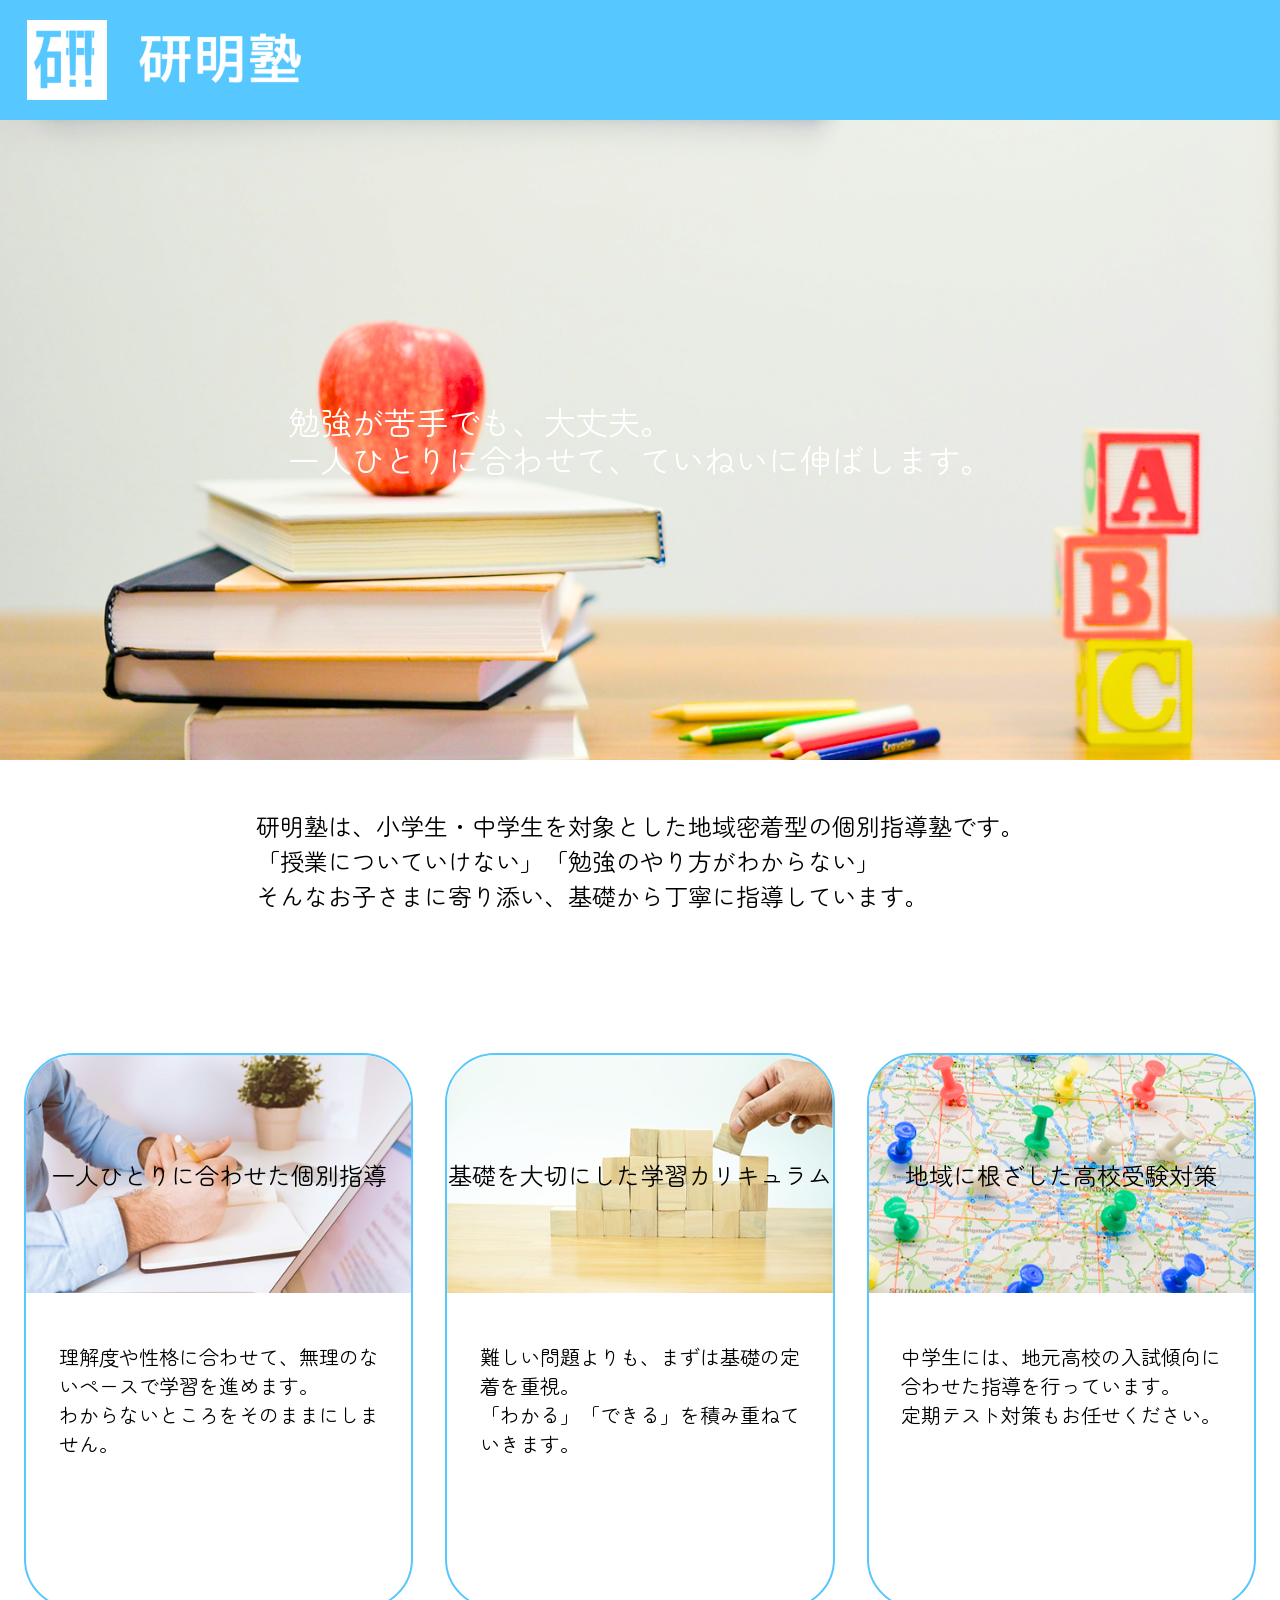
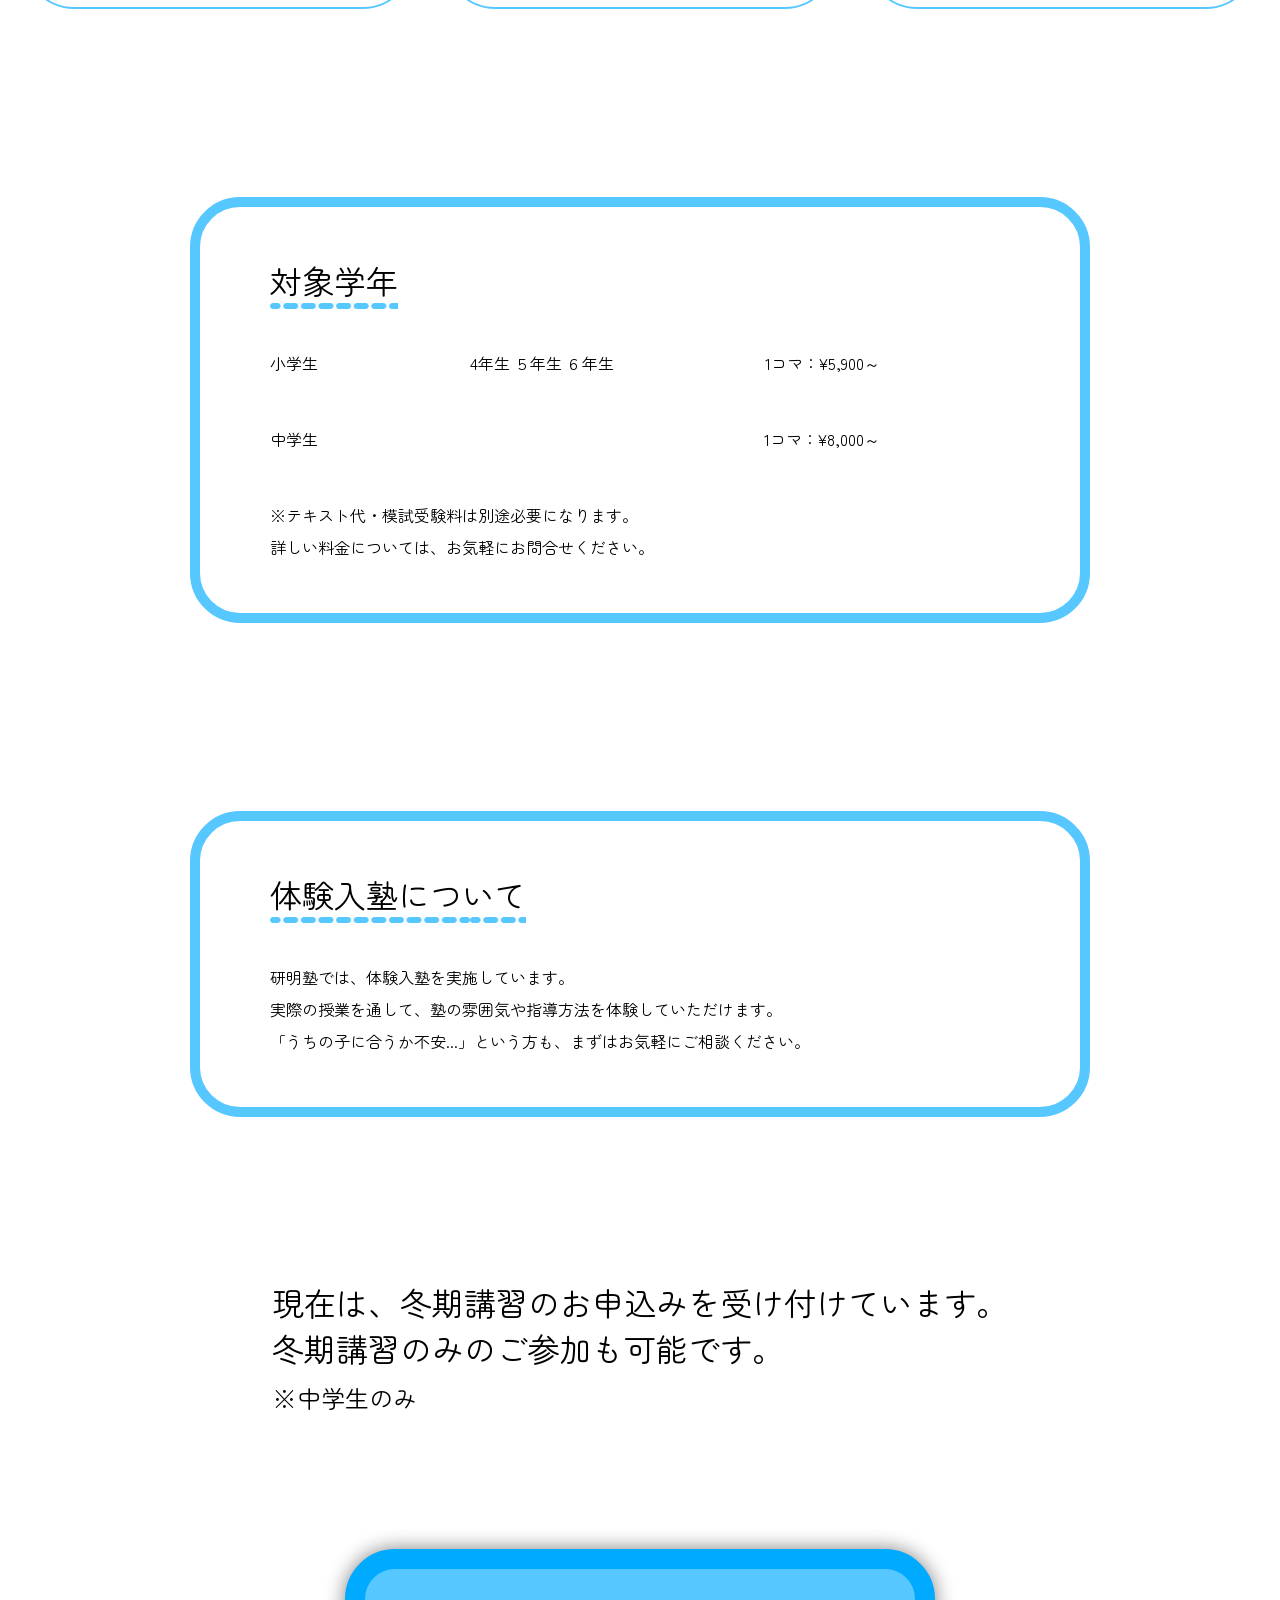
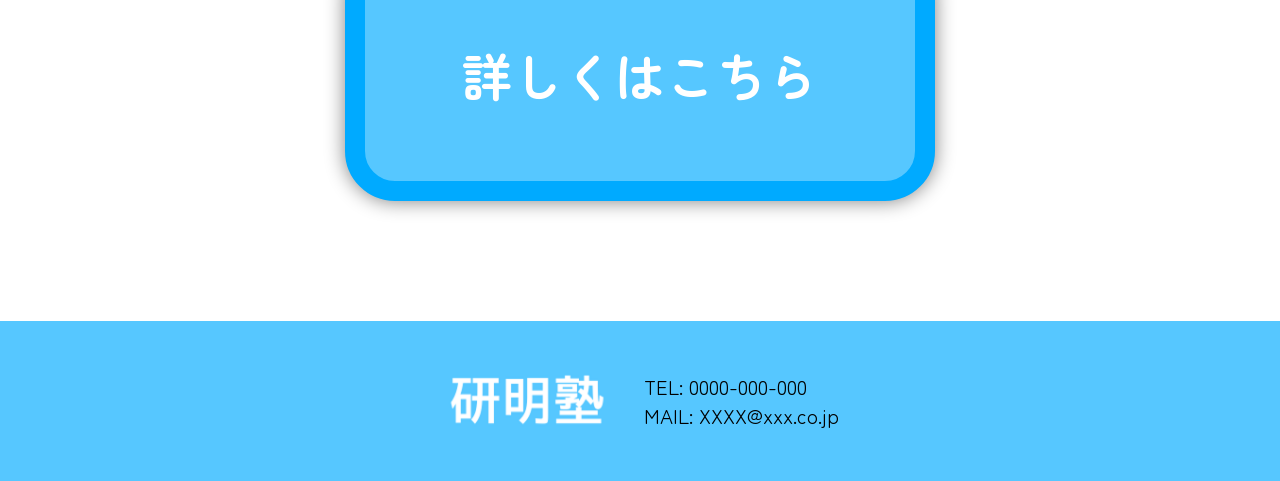
<file: index.html>
<!DOCTYPE html>
<html lang="ja">

<head>
  <meta charset="UTF-8">
  <meta name="viewport" content="width=device-width, initial-scale=1.0">
  <title>研明塾</title>
  <link rel="icon" href="img/Icon.png">
  <link rel="apple-touch-icon" href="img/Icon.png">
  <link rel="preconnect" href="https://fonts.googleapis.com">
  <link rel="preconnect" href="https://fonts.gstatic.com" crossorigin>
  <link href="https://fonts.googleapis.com/css2?family=Zen+Maru+Gothic:wght@300;400;500;700&display=swap" rel="stylesheet">
  <link rel="stylesheet" href="style.css">
</head>

<body>
  <header>
    <a href="index.html">
      <img src="img/Icon.png" class="icon">
      <img src="img/Site-Name.png" alt="研明塾" class="site-name">
    </a>
  </header>

  <section class="top">
    <p>勉強が苦手でも、大丈夫。<br>一人ひとりに合わせて、ていねいに伸ばします。</p>
  </section>

  <section class="explanation">
    <p>研明塾は、小学生・中学生を対象とした地域密着型の個別指導塾です。<br>「授業についていけない」「勉強のやり方がわからない」<br>そんなお子さまに寄り添い、基礎から丁寧に指導しています。</p>
  </section>

  <section class="features">
    <div class="feature-1">
      <p class="feature-title">一人ひとりに合わせた個別指導</p>
      <p class="feature">理解度や性格に合わせて、無理のないペースで学習を進めます。<br>わからないところをそのままにしません。</p>
    </div>
    <div class="feature-2">
      <p class="feature-title">基礎を大切にした学習カリキュラム</p>
      <p class="feature">難しい問題よりも、まずは基礎の定着を重視。<br>「わかる」「できる」を積み重ねていきます。</p>
    </div>
    <div class="feature-3">
      <p class="feature-title">地域に根ざした高校受験対策</p>
      <p class="feature">中学生には、地元高校の入試傾向に合わせた指導を行っています。<br>定期テスト対策もお任せください。</p>
    </div>
  </section>

  <section class="price">
    <h2 class="title">対象学年</h2>
    <div class="elementary">
      <p>小学生</p>
      <p class="grade">4年生 ５年生 ６年生</p>
      <p>1コマ：¥5,900～</p>
    </div>
    <div class="middle">
      <p>中学生</p>
      <p>1コマ：¥8,000～</p>
    </div>
    <p>※テキスト代・模試受験料は別途必要になります。<br>詳しい料金については、お気軽にお問合せください。</p>
  </section>

  <section class="free-trial">
    <h2 class="title">体験入塾について</h2>
    <p>研明塾では、体験入塾を実施しています。<br>実際の授業を通して、塾の雰囲気や指導方法を体験していただけます。<br>「うちの子に合うか不安...」という方も、まずはお気軽にご相談ください。</p>
  </section>

  <section class="winter">
    <div class="text">
      <p>現在は、冬期講習のお申込みを受け付けています。<br>冬期講習のみのご参加も可能です。<br><span>※中学生のみ</span></p>
    </div>
    <div class="button">
      <a href="campaign.html">詳しくはこちら</a>
    </div>
  </section>

  <footer>
    <img src="img/Site-Name.png" alt="研明塾">
    <p>TEL: 0000-000-000<br>MAIL: XXXX@xxx.co.jp</p>
  </footer>
</body>

</html>
</file>
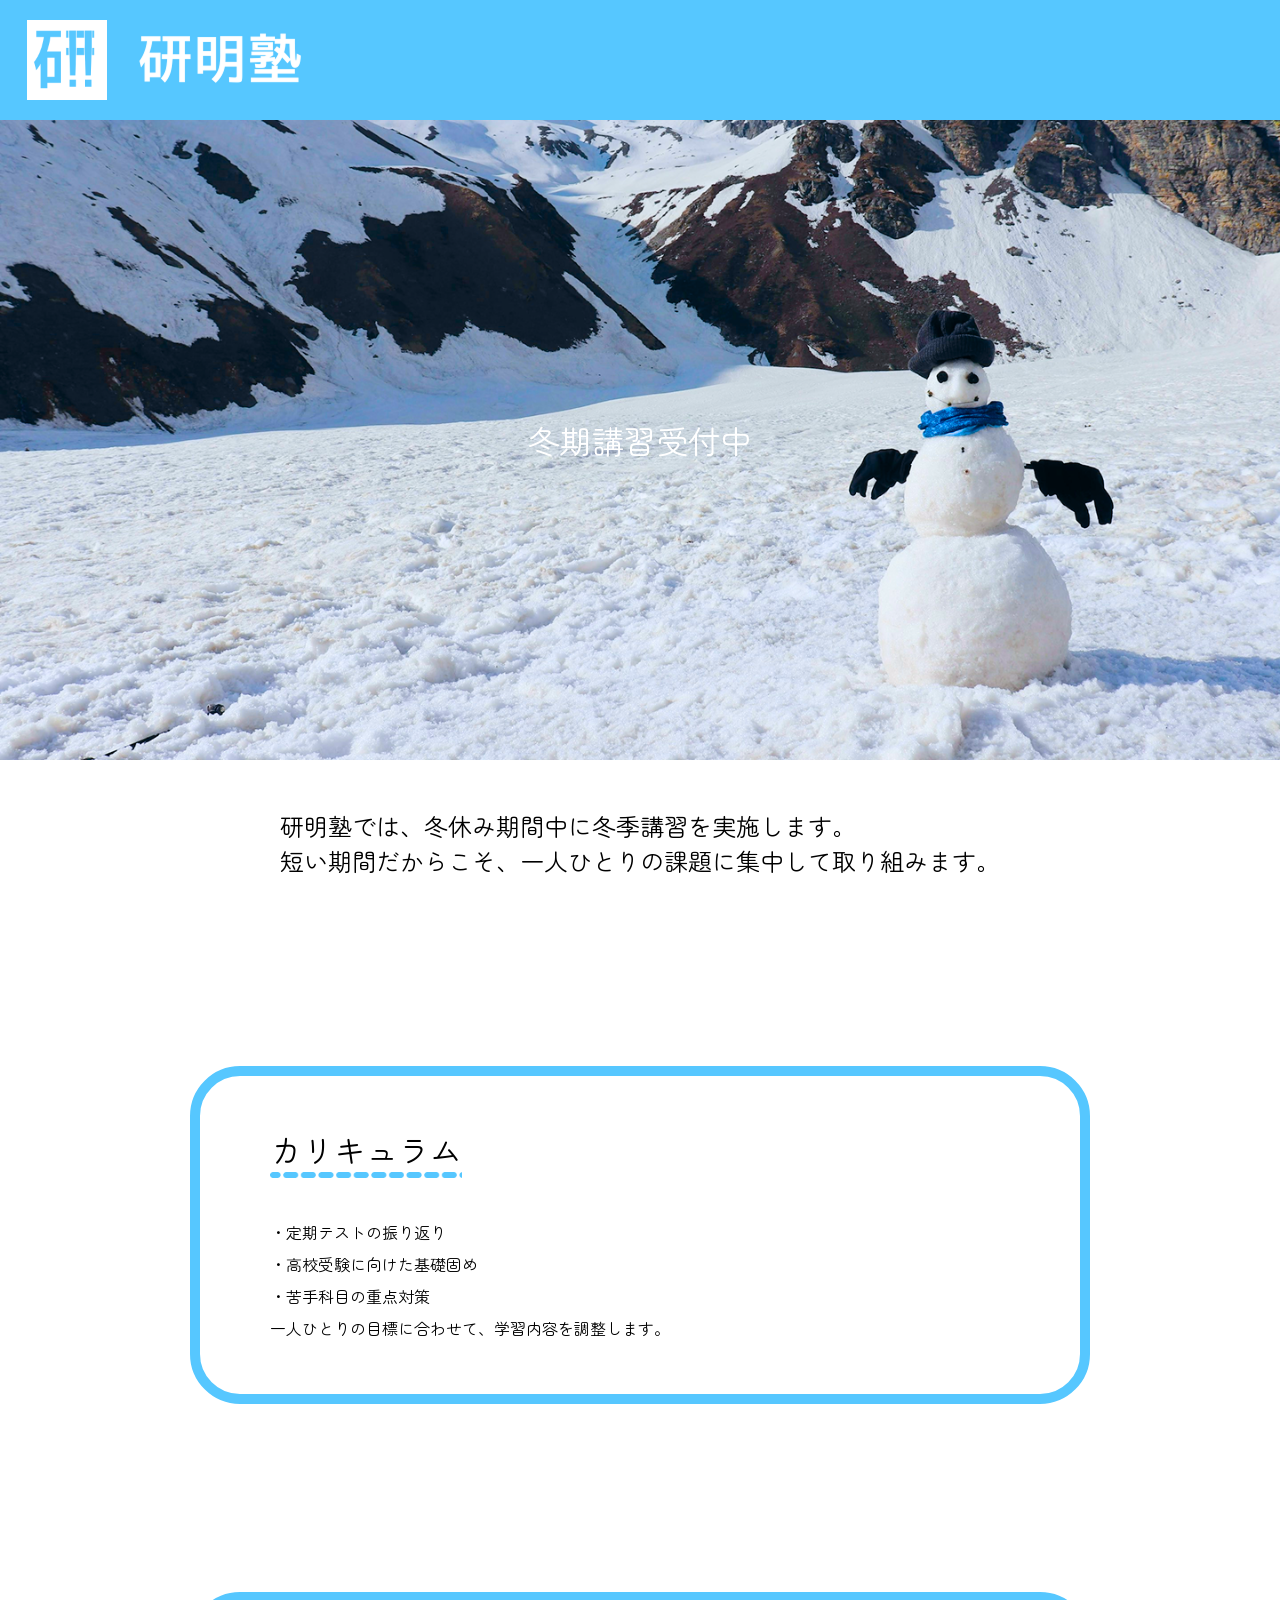
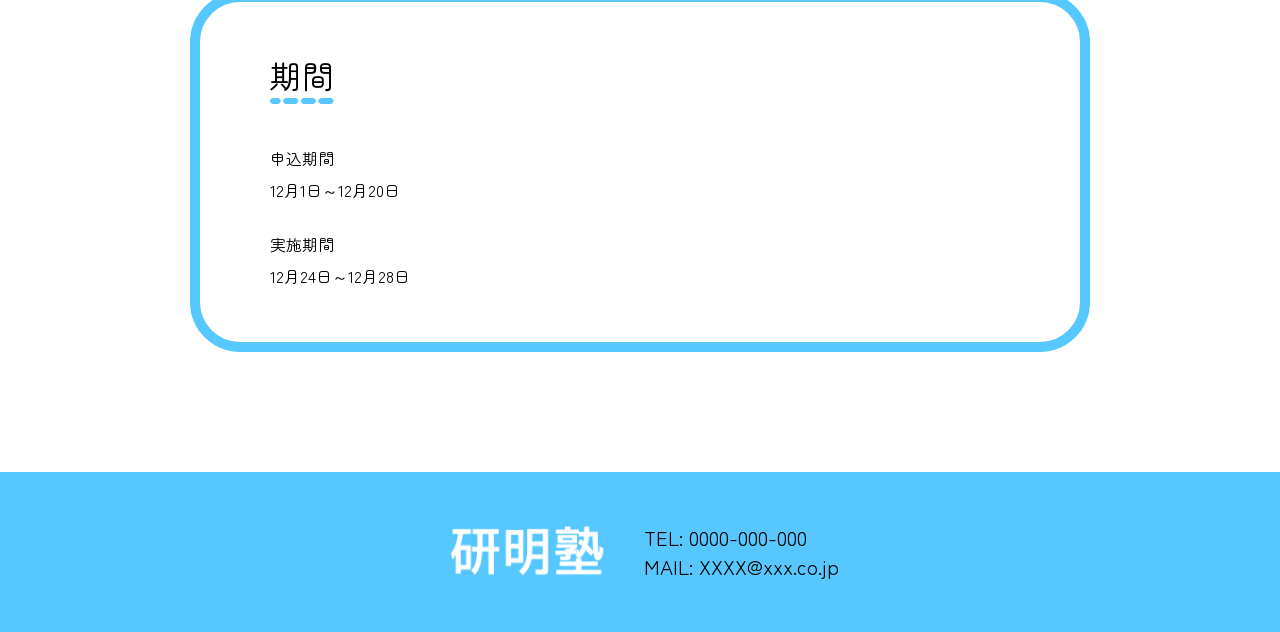
<file: campaign.html>
<!DOCTYPE html>
<html lang="ja">

<head>
  <meta charset="UTF-8">
  <meta name="viewport" content="width=device-width, initial-scale=1.0">
  <title>研明塾</title>
  <link rel="icon" href="img/Icon.png">
  <link rel="apple-touch-icon" href="img/Icon.png">
  <link rel="preconnect" href="https://fonts.googleapis.com">
  <link rel="preconnect" href="https://fonts.gstatic.com" crossorigin>
  <link href="https://fonts.googleapis.com/css2?family=Zen+Maru+Gothic:wght@300;400;500;700&display=swap"
    rel="stylesheet">
  <link rel="stylesheet" href="style.css">  
</head>

<body>
  <header>
    <a href="index.html">
      <img src="img/Icon.png" class="icon">
      <img src="img/Site-Name.png" alt="研明塾" class="site-name">
    </a>
  </header>

  <section class="winter-top">
    <p>冬期講習受付中</p>
  </section>

  <section class="explanation">
    <p>研明塾では、冬休み期間中に冬季講習を実施します。<br>短い期間だからこそ、一人ひとりの課題に集中して取り組みます。</p>
  </section>

  <section class="curriculum">
    <h2 class="title">カリキュラム</h2>
    <section class="curriculum-contents">
      <ul>
        <li>定期テストの振り返り</li>
        <li>高校受験に向けた基礎固め</li>
        <li>苦手科目の重点対策</li>
      </ul>
      <p>
        一人ひとりの目標に合わせて、学習内容を調整します。
      </p>
    </section>
  </section>

  <section class="period">
    <h2 class="title">期間</h2>
    <section class="period-contents">
      <p class="sub-title">申込期間</p>
      <p>12月1日～12月20日</p>
      <p class="sub-title">実施期間</p>
      <p>12月24日～12月28日</p>
    </section>
  </section>

  <footer>
    <img src="img/Site-Name.png" alt="研明塾">
    <p>TEL: 0000-000-000<br>MAIL: XXXX@xxx.co.jp</p>
  </footer>
</body>

</html>
</file>
<file: style.css>
@charset "utf-8";

* {
  box-sizing: border-box;
}

:root {
  --brand-color: #56c7ff;
}

html {
  margin: 0;
  padding: 0;
}

body {
  margin: 0;
  padding: 0;
  font-family: "Zen Maru Gothic", "Hiragino Maru Gothic ProN", "Hiragino Sans", "Yu Gothic", "Meiryo", sans-serif;
}

header {
  height: 120px;
  width: 100%;
  background-color: var(--brand-color);
  display: flex;
  box-shadow: 0 4px 20px rgba(0, 0, 0, 0.2);
  position: fixed;
  top: 0;
}

header a {
  display: flex;
  align-items: center;
  height: 100%;
}

.icon {
  height: 80px;
  width: 80px;
  margin: 20px 0 20px 27px;
}

.site-name {
  height: 65px;
  width: 180px;
  margin: 27px 0 28px 23px;
}

.top {
  margin-top: 120px;
  width: 100%;
  aspect-ratio: 2 / 1;
  background-image: url(img/top-image.png);
  background-size: cover;
  display: flex;
  justify-content: center;
  align-items: center;
  container-type: inline-size;
}

.top p {
  color: #fff;
  font-size: clamp(1.25rem, 3cqi, 2rem);
  line-height: 1.2;
}

.explanation p,
.text p {
  padding: 0 24px;
  text-align: justify;
}

.explanation {
  margin: 48px auto 140px;
  display: flex;
  justify-content: center;
}

.explanation p {
  margin: 0;
  font-size: 24px;
}

.features {
  display: flex;
  justify-content: center;
  gap: 32px;
  margin: 24px auto;
  max-width: 1400px;
  padding: 0 24px;
}

.feature-1,
.feature-2,
.feature-3 {
  aspect-ratio: .7 / 1;
  max-width: 448px;
  min-width: 0;
  flex: 1;
  border: solid 2px var(--brand-color);
  overflow: hidden;
  border-radius: 50px;
}

.feature-title {
  max-width: 100%;
  height: auto;
  aspect-ratio: 448 / 277;
  margin: 0;
  background-size: cover;
  background-position: center;
}

.feature-1 .feature-title {
  background-image: url(img/Feature1.png);
}

.feature-2 .feature-title {
  background-image: url(img/Feature2.png);
}

.feature-3 .feature-title {
  background-image: url(img/Feature3.png);
}

.feature-title {
  display: flex;
  justify-content: center;
  align-items: center;
  font-size: clamp(18px, 2.5vw, 24px);
}

.feature {
  margin: 49px auto;
  font-size: 20px;
  max-width: 16em;
  width: 100%;
}

.price,
.free-trial {
  border: solid var(--brand-color) 10px;
  border-radius: 50px;
  max-width: 900px;
  width: 100%;
  margin: 188px auto 0;
  padding: 50px 200px 50px 70px;
}

.title {
  font-size: 32px;
  display: inline;
  font-weight: normal;
  margin-top: 50px;
  padding-bottom: 6px;
  background-image: url(img/Line\ 1.png);
  background-size: 200px;
  background-repeat: repeat-x;
  background-position: left bottom;
}

.elementary {
  display: flex;
  justify-content: space-between;
}

.grade {
  margin: auto auto auto 70px;
}

.middle {
  display: flex;
  justify-content: space-between;
}

.price p,
.free-trial p {
  margin: 44px 0 0;
  line-height: 2;
}

.text {
  margin: 130px 0 0 0;
  display: flex;
  justify-content: center;
  font-size: 32px;
}

.text span {
  font-size: 24px;
}

.winter a {
  all: unset;
  display: flex;
  justify-content: center;
  align-items: center;
  cursor: pointer;
  box-shadow: 0 0 20px gray;
  width: 43%;
  aspect-ratio: 13 / 5;
  border: solid #0af 20px;
  border-radius: 50px;
  background-color: var(--brand-color);
  color: #fff;
  font-size: clamp(24px, 4vw, 64px);
  font-weight: bold;
  transition-property: background-color border;
  transition-duration: .3s;
}

.winter a:hover {
  background-color: #C0EAFF;
  border: solid 20px #80D4FF;
  transform: scale(1.01);
}

.button {
  display: flex;
  justify-content: center;
  margin: 100px 0 0;
}

footer {
  background-color: var(--brand-color);
  height: 160px;
  margin: 0;
  display: flex;
  justify-content: center;
  align-items: center;
  margin-top: 120px;
  width: 100%;
  gap: 32px;
}

footer img {
  width: 170px;
  height: 64px;
}

footer p {
  margin: 0;
  font-size: 20px;
}


.winter-top {
  margin-top: 120px;
  width: 100%;
  aspect-ratio: 2 / 1;
  background-image: url(img/top-image2.png);
  background-size: cover;
  display: flex;
  justify-content: center;
  align-items: center;
  container-type: inline-size;
}

.winter-top p {
  color: #fff;
  font-size: clamp(1.25rem, 3cqi, 2rem);
  line-height: 1.2;
}

.curriculum,
.period {
  border: solid var(--brand-color) 10px;
  border-radius: 50px;
  max-width: 900px;
  width: 100%;
  margin: 188px auto 0;
  padding: 50px 200px 50px 70px;
}

.curriculum-contents {
  margin: 44px 0 0;
  line-height: 2;
}

.curriculum-contents ul,
.curriculum-contents p {
  margin: 0;
  list-style: none;
  padding: 0;
}

.curriculum-contents li::before {
  content: '・';
}

.period p {
  margin: 0;
  line-height: 2;
}

.sub-title {
  padding-top: 22px;
}

.period-contents {
  margin-top: 22px;
}


@media (max-width: 1024px) {
  .features {
    flex-wrap: wrap;
    justify-content: center;
  }

  .feature-1,
  .feature-2,
  .feature-3 {
    flex: 0 1 45%;
  }

  .price,
  .free-trial,
  .curriculum,
  .period {
    width: 90%;
    padding: 32px;
  }

  .winter a {
    width: 43%;
  }
}

@media (max-width: 600px) {

  header {
    height: 86px;
  }

  header .icon {
    width: 56px;
    height: auto;
  }

  header .site-name {
    width: 130px;
    height: auto;
  }

  .top,
  .winter-top {
    margin-top: 86px;
    aspect-ratio: auto;
    height: 600px;
    background-size: cover;
    background-position: right;
  }

  .top {
    position: relative;
  }

  .top::before {
    content: "";
    position: absolute;
    inset: 0;
    background: rgba(0, 0, 0, 0.05);
  }

  .top p {
    display: inline-block;
    text-align: left;
    margin: 0 12px;
    position: relative;
  }

  .explanation p,
  .text p {
    font-size: 16px;
  }

  .text span {
    font-size: 12px;
  }

  .features {
    flex-direction: column;
    align-items: center;
    gap: 24px;
    padding: 0;
  }

  .feature-1,
  .feature-2,
  .feature-3 {
    width: 90%;
    max-width: 500px;
  }

  .winter a {
    width: 90%;
    font-size: 32px;
    margin: 0 24px;
  }

  footer {
    flex-direction: column;
    text-align: center;
    gap: 16px;
  }

  footer img {
    width: 120px;
    height: auto;
  }

  footer p {
    text-align: left;
    margin: 0;
    font-size: 16px;
  }
}
</file>
